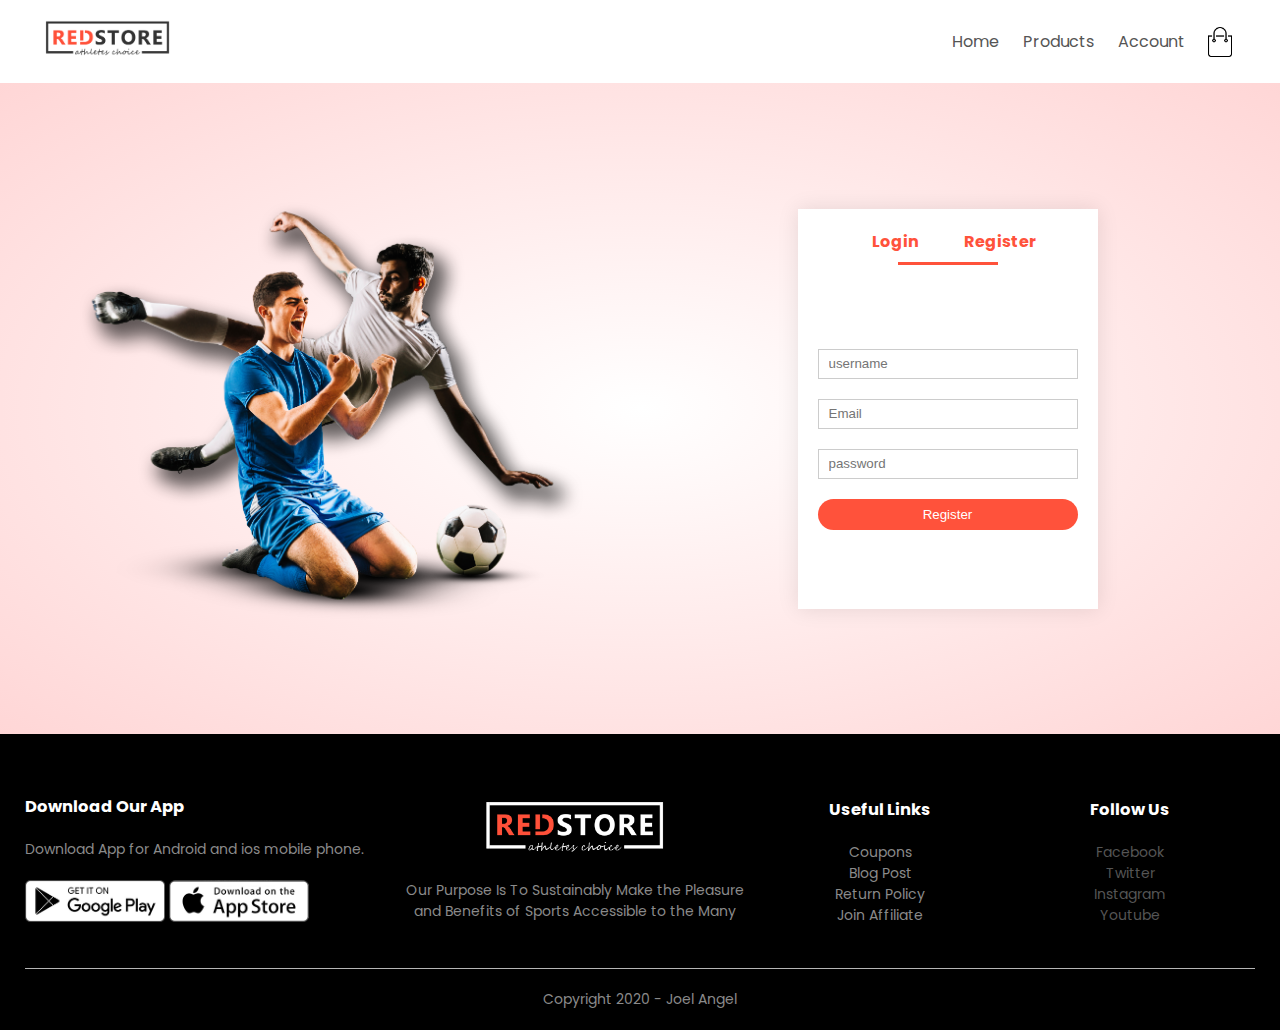
<file: account.html>
<!DOCTYPE html>
<html lang="en">
  <head>
    <meta charset="UTF-8" />
    <meta name="viewport" content="width=device-width, initial-scale=1.0" />
    <title>Account</title>
    <link href="style.css" rel="stylesheet" />
    <link
      href="https://fonts.googleapis.com/css2?family=Poppins:wght@200;300;400;500;600;700&display=swap"
      rel="stylesheet"
    />
    <link
      rel="stylesheet"
      href="https://stackpath.bootstrapcdn.com/font-awesome/4.7.0/css/font-awesome.min.css"
    />
  </head>
  <body>
    <!---------------Header Section---------------->
    <!--Section of the header-->
    <div class="container">
      <!--Never forget the container-->
      <div class="navbar">
        <div class="logo">
          <a href="index.html"><img src="/img/logo.png" width="125px" /></a>
        </div>
        <nav>
          <ul id="MenuItems">
            <li><a href="index.html">Home</a></li>
            <li><a href="product.html">Products</a></li>
            <!-- <li><a href = "">About</a></li>
            <li><a href = "">Contact</a></li> -->
            <li><a href="account.html">Account</a></li>
          </ul>
        </nav>
        <img src="/img/cart.png" width="30px" height="30px" />
        <img src="/img/menu.png" class="menu-icon" onclick="menutoggle()" />
      </div>
    </div>
    <!-- ----------------account--------------    -->
    <div class="account-page">
      <div class="container">
        <div class="row">
          <div class="col-2">
            <img src="/img/image1.png" width="100%" />
          </div>
          <div class="col-2">
            <div class="form-container">
              <div class="formbtn">
                <span onclick="login()">Login</span>
                <span onclick="register()">Register</span>
                <hr id="Indicator" />
              </div>
              <form id="loginForm">
                <input type="text" placeholder="username" required />
                <input type="password" placeholder="password" required />
                <button type="submit" class="btn">Login</button>
                <a href="">Forgot Password</a>
              </form>
              <form id="RegForm">
                <input type="text" placeholder="username" required />
                <input type="Email" placeholder="Email" required />
                <input type="password" placeholder="password" />
                <button type="submit" class="btn">Register</button>
              </form>
            </div>
          </div>
        </div>
      </div>
    </div>
    <!----------Footer--------->
    <div class="footer">
      <div class="container">
        <div class="row">
          <div class="footer-col-1">
            <h3>Download Our App</h3>
            <p>Download App for Android and ios mobile phone.</p>
            <div class="app-logo">
              <img src="/img/play-store.png" alt="" />
              <img src="/img/app-store.png" alt="" />
            </div>
          </div>
          <div class="footer-col-2">
            <img src="/img/logo-white.png" />
            <p>
              Our Purpose Is To Sustainably Make the Pleasure and Benefits of
              Sports Accessible to the Many
            </p>
          </div>
          <div class="footer-col-3">
            <h3>Useful Links</h3>
            <ul>
              <li>Coupons</li>
              <li>Blog Post</li>
              <li>Return Policy</li>
              <li>Join Affiliate</li>
            </ul>
          </div>
          <div class="footer-col-4">
            <h3>Follow Us</h3>
            <ul>
              <li><a href="http://www.facebook.com/">Facebook</a></li>
              <li><a href="http://www.twitter.com/">Twitter</a></li>
              <li><a href="http://www.instagram.com/">Instagram</a></li>
              <li><a href="http://www.youtube.com/">Youtube</a></li>
            </ul>
          </div>
        </div>
        <hr />
        <p class="copyright">Copyright 2020 - Joel Angel</p>
      </div>
    </div>
    <!-- ---------js for toggle menu--------- -->
    <script>
      var MenuItems = document.getElementById("MenuItems");

      MenuItems.style.maxHeight = "0px";

      function menutoggle() {
        if (MenuItems.style.maxHeight == "0px") {
          MenuItems.style.maxHeight = "200px";
        } else {
          MenuItems.style.maxHeight = "0px";
        }
      }
    </script>
    <!--js for account-->
    <script>
      var LoginForm = document.getElementById("loginForm");
      var RegForm = document.getElementById("RegForm");
      var Indicator = document.getElementById("Indicator");

      function register() {
        RegForm.style.transform = "translateX(0px)";
        LoginForm.style.transform = "translateX(0px)";
        Indicator.style.transform = "translateX(150px)";
      }

      function login() {
        RegForm.style.transform = "translateX(300px)";
        LoginForm.style.transform = "translateX(300px)";
        Indicator.style.transform = "translatex(0px)";
      }
    </script>
  </body>
</html>
</file>
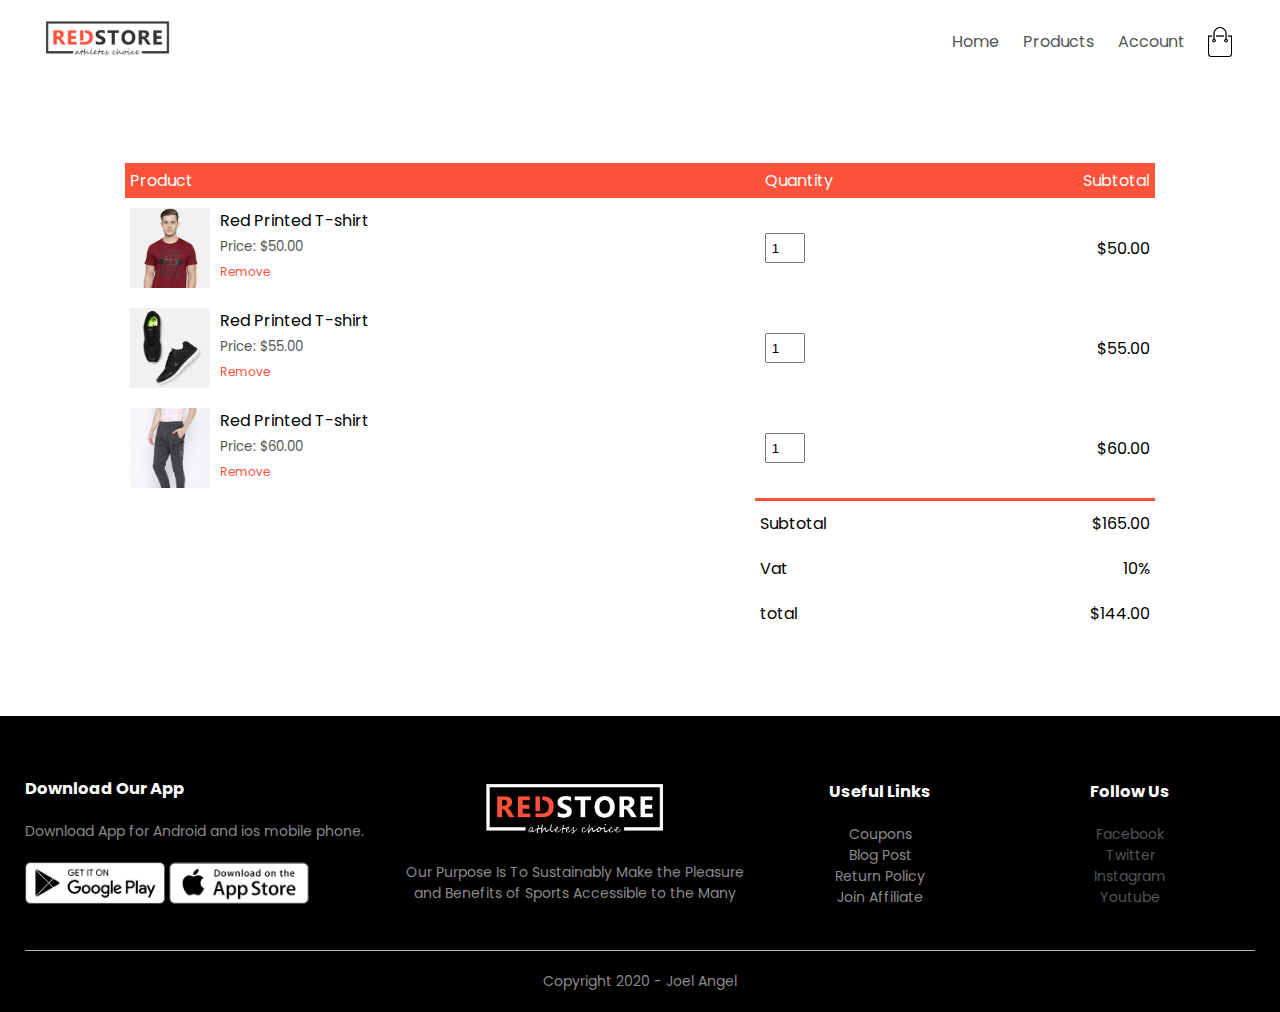
<file: cart.html>
<!DOCTYPE html>
<html lang="en">
  <head>
    <meta charset="UTF-8" />
    <meta name="viewport" content="width=device-width, initial-scale=1.0" />
    <title>Cart</title>
    <link href="style.css" rel="stylesheet" />
    <link
      href="https://fonts.googleapis.com/css2?family=Poppins:wght@200;300;400;500;600;700&display=swap"
      rel="stylesheet"
    />
    <link
      rel="stylesheet"
      href="https://stackpath.bootstrapcdn.com/font-awesome/4.7.0/css/font-awesome.min.css"
    />
  </head>
  <body>
    <!---------------Header Section---------------->
    <!--Section of the header-->
    <div class="container">
      <!--Never forget the container-->
      <div class="navbar">
        <div class="logo">
          <a href="cart.html"><img src="/img/logo.png" width="125px" /></a>
        </div>
        <nav>
          <ul id="MenuItems">
            <li><a href="index.html">Home</a></li>
            <li><a href="product.html">Products</a></li>
            <!-- <li><a href = "">About</a></li>
            <li><a href = "">Contact</a></li> -->
            <li><a href="account.html">Account</a></li>
          </ul>
        </nav>
        <img src="/img/cart.png" width="30px" height="30px" />
        <img src="/img/menu.png" class="menu-icon" onclick="menutoggle()" />
      </div>
    </div>

    <!---------Cart items details---------------->
    <div class="small-container cart-page">
      <table>
        <tr>
          <th>Product</th>
          <th>Quantity</th>
          <th>Subtotal</th>
        </tr>
        <!--BEGINNING OF THE FIRST ROW-->
        <tr>
          <td>
            <div class="cart-info">
              <img src="/img/buy-1.jpg" />
              <div>
                <p>Red Printed T-shirt</p>
                <small> Price: $50.00 </small>
                <br />
                <a href="">Remove</a>
              </div>
            </div>
          </td>
          <td><input type="number" value="1" /></td>
          <td>$50.00</td>
        </tr>
        <tr>
          <!--BEGINNING OF THE SECOND ROW-->
          <td>
            <div class="cart-info">
              <img src="/img/buy-2.jpg" />
              <div>
                <p>Red Printed T-shirt</p>
                <small> Price: $55.00 </small>
                <br />
                <a href="">Remove</a>
              </div>
            </div>
          </td>
          <td><input type="number" value="1" /></td>
          <td>$55.00</td>
        </tr>
        <tr>
          <!--BEGINNING OF THE THIRD ROW-->
          <td>
            <div class="cart-info">
              <img src="/img/buy-3.jpg" />
              <div>
                <p>Red Printed T-shirt</p>
                <small> Price: $60.00 </small>
                <br />
                <a href="">Remove</a>
              </div>
            </div>
          </td>
          <td><input type="number" value="1" /></td>
          <td>$60.00</td>
        </tr>
      </table>
      <div class="totalprice">
        <table>
          <tr>
            <td>Subtotal</td>
            <td>$165.00</td>
          </tr>
          <tr>
            <td>Vat</td>
            <td>10%</td>
          </tr>
          <tr>
            <td>total</td>
            <td>$144.00</td>
          </tr>
        </table>
      </div>
    </div>

    <!----------Footer--------->
    <div class="footer">
      <div class="container">
        <div class="row">
          <div class="footer-col-1">
            <h3>Download Our App</h3>
            <p>Download App for Android and ios mobile phone.</p>
            <div class="app-logo">
              <img src="/img/play-store.png" alt="" />
              <img src="/img/app-store.png" alt="" />
            </div>
          </div>
          <div class="footer-col-2">
            <img src="/img/logo-white.png" />
            <p>
              Our Purpose Is To Sustainably Make the Pleasure and Benefits of
              Sports Accessible to the Many
            </p>
          </div>
          <div class="footer-col-3">
            <h3>Useful Links</h3>
            <ul>
              <li>Coupons</li>
              <li>Blog Post</li>
              <li>Return Policy</li>
              <li>Join Affiliate</li>
            </ul>
          </div>
          <div class="footer-col-4">
            <h3>Follow Us</h3>
            <ul>
              <li><a href="http://www.facebook.com/">Facebook</a></li>
              <li><a href="http://www.twitter.com/">Twitter</a></li>
              <li><a href="http://www.instagram.com/">Instagram</a></li>
              <li><a href="http://www.youtube.com/">Youtube</a></li>
            </ul>
          </div>
        </div>
        <hr />
        <p class="copyright">Copyright 2020 - Joel Angel</p>
      </div>
    </div>
    <!-- ---------js for toggle menu--------- -->
    <script>
      var MenuItems = document.getElementById("MenuItems");

      MenuItems.style.maxHeight = "0px";

      function menutoggle() {
        if (MenuItems.style.maxHeight == "0px") {
          MenuItems.style.maxHeight = "200px";
        } else {
          MenuItems.style.maxHeight = "0px";
        }
      }
    </script>
  </body>
</html>
</file>
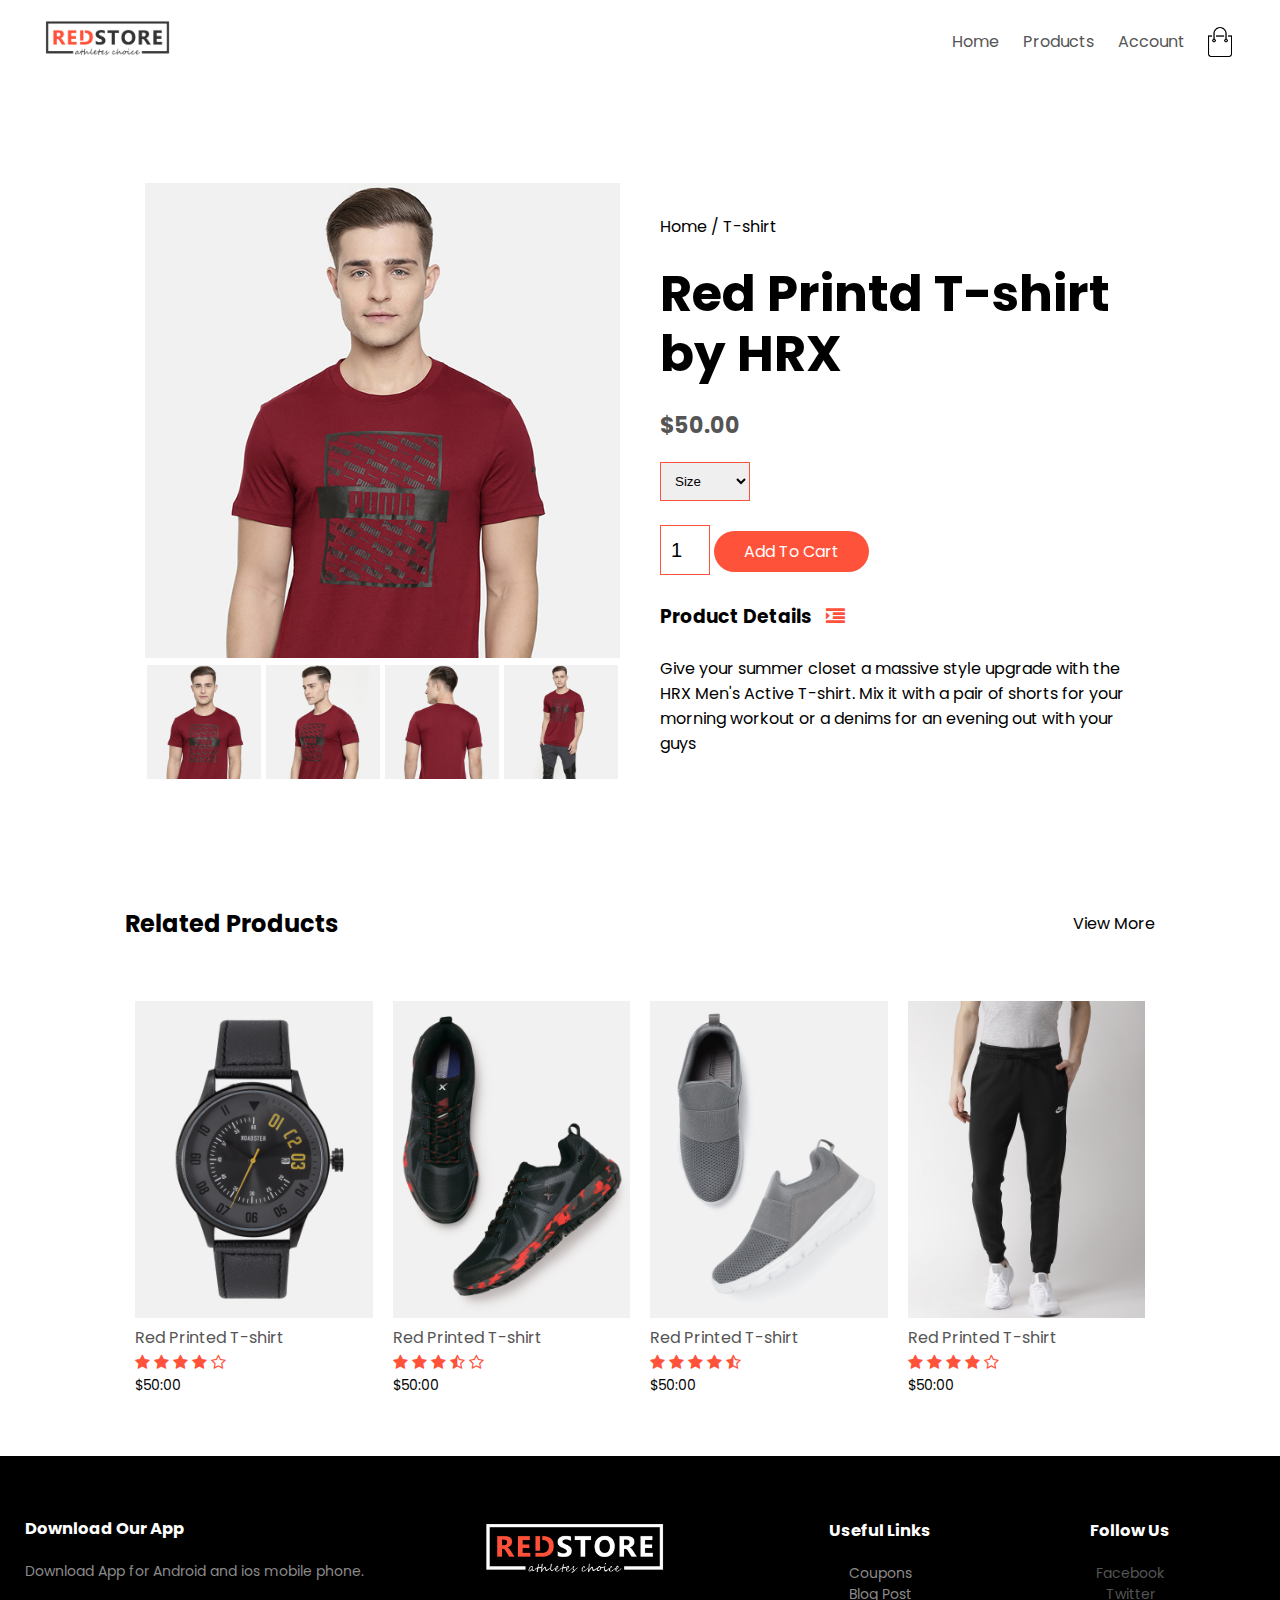
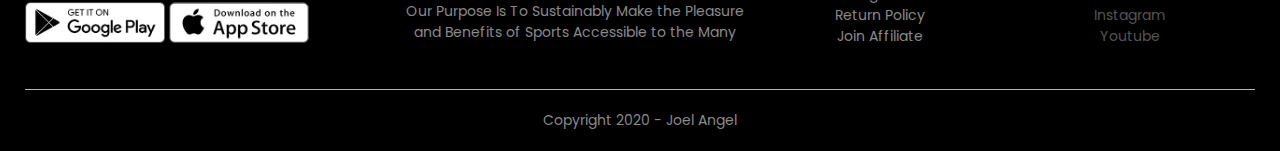
<file: product-detail.html>
<!DOCTYPE html>
<html lang="en">
<head>
<meta charset="UTF-8">
<meta name="viewport" content="width=device-width, initial-scale=1.0">
<title>All Products Store</title>
<link href = "style.css" rel = "stylesheet">
<link href="https://fonts.googleapis.com/css2?family=Poppins:wght@200;300;400;500;600;700&display=swap" rel="stylesheet">
<link rel = "stylesheet" href = "https://stackpath.bootstrapcdn.com/font-awesome/4.7.0/css/font-awesome.min.css">
</head>
<body>
<!---------------Header Section---------------->
<!--Section of the header-->
<div class="container"> <!--Never forget the container-->
<div class="navbar">
    <div class="logo">
        <a href = "index.html"><img src = "/img/logo.png" width="125px"></a>
    </div>
    <nav>
        <ul id = "MenuItems">
            <li><a href = "index.html">Home</a></li>
            <li><a href = "product.html">Products</a></li>
            <!-- <li><a href = "">About</a></li>
            <li><a href = "">Contact</a></li> -->
            <li><a href = "account.html">Account</a></li>
        </ul>
    </nav>
    <img src = "/img/cart.png" width="30px" height="30px">
    <img src = "/img/menu.png" class = "menu-icon" onclick="menutoggle()">
</div> 
</div>


<!-- ----------------Single Product Details--------------- -->

<div class="small-container single-product">
<div class="row">
    <div class="col-2">
        <img src="/img/gallery-1.jpg" width="100%" id = "productImg">
        <div class="small-img-row">
            <div class="small-img-col">
                <img src="/img/gallery-1.jpg" width = "100%" class = "small-img">
            </div>
            <div class="small-img-col">
                <img src="/img/gallery-2.jpg" width = "100%" class = "small-img">
            </div>
            <div class="small-img-col">
                <img src="/img/gallery-3.jpg" width = "100%" class = "small-img">
            </div>
            <div class="small-img-col">
                <img src="/img/gallery-4.jpg" width = "100%" class = "small-img">
            </div>
    </div>

    </div>      
    <div class="col-2">
        <p>Home / T-shirt</p>
        <h1>Red Printd T-shirt by HRX</h1>
            <h4>$50.00</h4>
            <select>
                <option>Size</option>
                <option>XXL</option>
                <option>XL</option>
                <option>Large</option>
                <option>Medium</option>
                <option>Small</option>
            </select>
            <input type = "number" value = "1">
            <a href="" class = "btn">Add To Cart</a>
            <h3>Product Details  <i class="fa fa-indent"></i></h3>
            <br>
            <p>Give your summer closet a massive style upgrade with the HRX Men's Active T-shirt. Mix it with a pair of shorts for your morning workout or a denims for an evening out with your guys</p>
    </div>
</div>
</div>
<!-- ---------------------title------------------- -->
<div class="small-container">
    <div class="row row-2">
        <h2>Related Products</h2>
        <p>View More</p>
    </div>
</div>


<div class = "small-container "> 
            <div class = "row">
                <div class="col-4">
                        <img src="/img/product-9.jpg" alt="">
                        <h4>Red Printed T-shirt</h4>
                        <div class="rating">
                            <i class="fa fa-star"></i>
                            <i class="fa fa-star"></i>
                            <i class="fa fa-star"></i>
                            <i class="fa fa-star"></i>
                            <i class="fa fa-star-o"></i>
                        </div>
                        <p>$50:00</p>
                </div>
                <div class="col-4">
                    <img src="/img/product-10.jpg" alt="">
                    <h4>Red Printed T-shirt</h4>
                    <div class="rating">
                        <i class="fa fa-star"></i>
                        <i class="fa fa-star"></i>
                        <i class="fa fa-star"></i>
                        <i class="fa fa-star-half-o"></i>
                        <i class="fa fa-star-o"></i>
                    </div>
                    <p>$50:00</p>
            </div>
            <div class="col-4">
                <img src="/img/product-11.jpg" alt="">
                <h4>Red Printed T-shirt</h4>
                <div class="rating">
                    <i class="fa fa-star"></i>
                    <i class="fa fa-star"></i>
                    <i class="fa fa-star"></i>
                    <i class="fa fa-star"></i>
                    <i class="fa fa-star-half-o"></i>
                </div>
                <p>$50:00</p>
        </div>
        <div class="col-4">
            <img src="/img/product-12.jpg" alt="">
            <h4>Red Printed T-shirt</h4>
            <div class="rating">
                <i class="fa fa-star"></i>
                <i class="fa fa-star"></i>
                <i class="fa fa-star"></i>
                <i class="fa fa-star"></i>
                <i class="fa fa-star-o"></i>
            </div>
            <p>$50:00</p>
        </div>
        </div>
        </div> 
        </div>     
        
    <!----------Footer--------->
    <div class="footer">
        <div class="container">
            <div class="row">
                <div class="footer-col-1">
                    <h3>Download Our App</h3>
                    <p>Download App for Android and ios mobile phone.</p>
                    <div class="app-logo">
                        <img src="/img/play-store.png" alt="">
                        <img src="/img/app-store.png" alt="">
                    </div>
                </div>
                <div class="footer-col-2">
                    <img src="/img/logo-white.png">
                    <p>Our Purpose Is To Sustainably Make the Pleasure and Benefits of Sports  Accessible to the Many</p>
                </div>
                <div class="footer-col-3">
                    <h3>Useful Links</h3>
                        <ul>
                            <li>Coupons</li>
                            <li>Blog Post</li>
                            <li>Return Policy</li>
                            <li>Join Affiliate</li>
                        </ul>
                </div>
                <div class="footer-col-4">
                    <h3>Follow Us</h3>
                        <ul>
                            <li><a href = "http://www.facebook.com/">Facebook</a></li>
                            <li><a href = "http://www.twitter.com/">Twitter</a></li>
                            <li><a href = "http://www.instagram.com/">Instagram</a></li>
                            <li><a href = "http://www.youtube.com/">Youtube</a></li>
                        </ul>
                </div>
            </div>
            <hr>
            <p class = "copyright">Copyright 2020 - Joel Angel</p>
        </div>
    </div>
    <!-- ---------js for toggle menu--------- -->
    <script>
        var MenuItems = document.getElementById("MenuItems");

        MenuItems.style.maxHeight = "0px";

        function menutoggle() {
            if(MenuItems.style.maxHeight == "0px")  
            {
                MenuItems.style.maxHeight = "200px";
            }
            else 
            {
                MenuItems.style.maxHeight = "0px";
            }
            
        }
    </script>

            <!-- ---------js for product gallery--------- -->
            <script>
                var productImg = document.getElementById("productImg");
                var smallImg = document.getElementsByClassName("small-img");

                    smallImg[0].onclick = function()
                        {
                        productImg.src = smallImg[0].src;
                    }    
                    smallImg[1].onclick = function() 
                    {
                        productImg.src = smallImg[1].src;
                    }    
                    smallImg[2].onclick = function() 
                    {
                        productImg.src = smallImg[2].src;
                    }  
                    smallImg[3].onclick = function() 
                    {
                        productImg.src = smallImg[3].src;
                    }      
            </script>

</body>
</html>
</file>
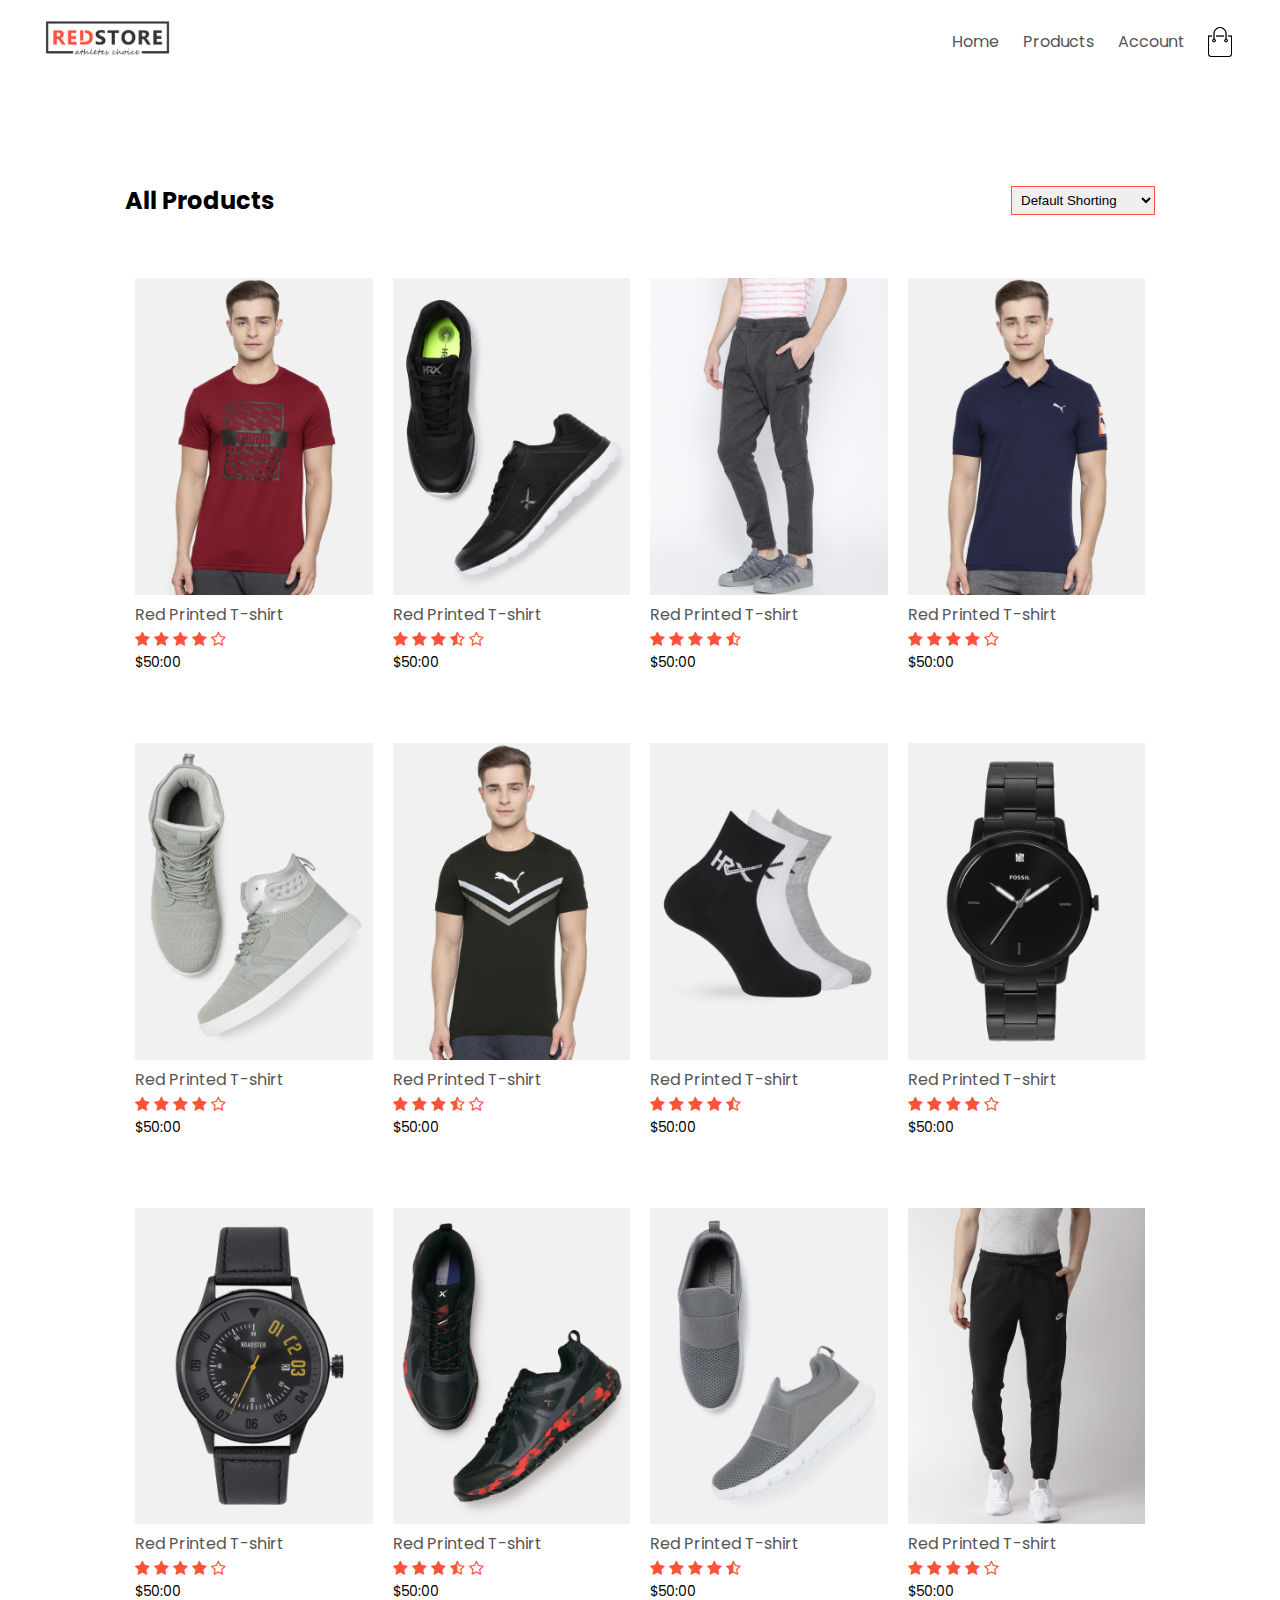
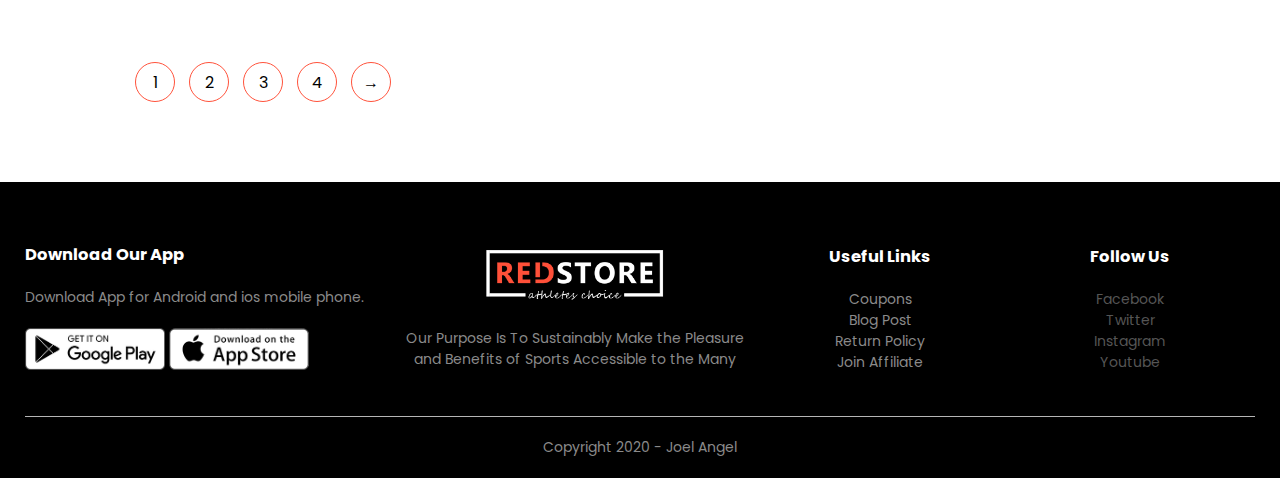
<file: product.html>
<!DOCTYPE html>
<html lang="en">
<head>
    <meta charset="UTF-8">
    <meta name="viewport" content="width=device-width, initial-scale=1.0">
    <title>All Products Store</title>
    <link href = "style.css" rel = "stylesheet">
    <link href="https://fonts.googleapis.com/css2?family=Poppins:wght@200;300;400;500;600;700&display=swap" rel="stylesheet">
    <link rel = "stylesheet" href = "https://stackpath.bootstrapcdn.com/font-awesome/4.7.0/css/font-awesome.min.css">
</head>
<body>
    <!---------------Header Section---------------->
<!--Section of the header-->
    <div class="container"> <!--Never forget the container-->
        <div class="navbar">
            <div class="logo">
                <a href = "index.html"><img src = "/img/logo.png" width="125px"></a>
            </div>
            <nav>
                <ul id = "MenuItems">
                    <li><a href = "index.html">Home</a></li>
                    <li><a href = "product.html">Products</a></li>
                    <!-- <li><a href = "">About</a></li>
                    <li><a href = "">Contact</a></li> -->
                    <li><a href = "account.html">Account</a></li>
                </ul>
            </nav>
            <img src = "/img/cart.png" width="30px" height="30px">
            <img src = "/img/menu.png" class = "menu-icon" onclick="menutoggle()">
        </div> 
    </div>
    <!---------------Featured Products---------------->
        <div class = "small-container ">
            <div class="row row-2">
                <h2>All Products</h2>
                    <select>
                        <option>Default Shorting</option>
                        <option>Short by price</option>
                        <option>Short by popularity</option>
                        <option>Short by Sale</option>

                    </select>
            </div>
            <div class = "row">
                        <div class="col-4">
                                <a href = "cart.html"><img src="/img/product-1.jpg" alt=""></a>
                                <a href = "cart.html"><h4>Red Printed T-shirt</h4></a>
                                <div class="rating">
                                    <i class="fa fa-star"></i>
                                    <i class="fa fa-star"></i>
                                    <i class="fa fa-star"></i>
                                    <i class="fa fa-star"></i>
                                    <i class="fa fa-star-o"></i>
                                </div>
                                <p>$50:00</p>
                        </div>
                        <div class="col-4">
                            <a href = "cart.html"><img src="/img/product-2.jpg" ></a>
                            <a href = "cart.html"><h4>Red Printed T-shirt</h4></a> 
                            <div class="rating">
                                <i class="fa fa-star"></i>
                                <i class="fa fa-star"></i>
                                <i class="fa fa-star"></i>
                                <i class="fa fa-star-half-o"></i>
                                <i class="fa fa-star-o"></i>
                            </div>
                            <p>$50:00</p>
                    </div>
                    <div class="col-4">
                        <a href = "cart.html"><img src="/img/product-3.jpg" alt=""></a>
                        <a href = "cart.html"<h4>Red Printed T-shirt</h4></a>
                        <div class="rating">
                            <i class="fa fa-star"></i>
                            <i class="fa fa-star"></i>
                            <i class="fa fa-star"></i>
                            <i class="fa fa-star"></i>
                            <i class="fa fa-star-half-o"></i>
                        </div>
                        <p>$50:00</p>
                </div>
                <div class="col-4">
                    <img src="/img/product-4.jpg" alt="">
                    <h4>Red Printed T-shirt</h4>
                    <div class="rating">
                        <i class="fa fa-star"></i>
                        <i class="fa fa-star"></i>
                        <i class="fa fa-star"></i>
                        <i class="fa fa-star"></i>
                        <i class="fa fa-star-o"></i>
                    </div>
                    <p>$50:00</p>
                    </div>
                    </div>   
                    <div class = "row">
                        <div class="col-4">
                                <img src="/img/product-5.jpg" alt="">
                                <h4>Red Printed T-shirt</h4>
                                <div class="rating">
                                    <i class="fa fa-star"></i>
                                    <i class="fa fa-star"></i>
                                    <i class="fa fa-star"></i>
                                    <i class="fa fa-star"></i>
                                    <i class="fa fa-star-o"></i>
                                </div>
                                <p>$50:00</p>
                        </div>
                        <div class="col-4">
                            <img src="/img/product-6.jpg" alt="">
                            <h4>Red Printed T-shirt</h4>
                            <div class="rating">
                                <i class="fa fa-star"></i>
                                <i class="fa fa-star"></i>
                                <i class="fa fa-star"></i>
                                <i class="fa fa-star-half-o"></i>
                                <i class="fa fa-star-o"></i>
                            </div>
                            <p>$50:00</p>
                    </div>
                    <div class="col-4">
                        <img src="/img/product-7.jpg" alt="">
                        <h4>Red Printed T-shirt</h4>
                        <div class="rating">
                            <i class="fa fa-star"></i>
                            <i class="fa fa-star"></i>
                            <i class="fa fa-star"></i>
                            <i class="fa fa-star"></i>
                            <i class="fa fa-star-half-o"></i>
                        </div>
                        <p>$50:00</p>
                </div>
                <div class="col-4">
                    <img src="/img/product-8.jpg" alt="">
                    <h4>Red Printed T-shirt</h4>
                    <div class="rating">
                        <i class="fa fa-star"></i>
                        <i class="fa fa-star"></i>
                        <i class="fa fa-star"></i>
                        <i class="fa fa-star"></i>
                        <i class="fa fa-star-o"></i>
                    </div>
                    <p>$50:00</p>
                    </div>
                    <div class = "row">
                        <div class="col-4">
                                <img src="/img/product-9.jpg" alt="">
                                <h4>Red Printed T-shirt</h4>
                                <div class="rating">
                                    <i class="fa fa-star"></i>
                                    <i class="fa fa-star"></i>
                                    <i class="fa fa-star"></i>
                                    <i class="fa fa-star"></i>
                                    <i class="fa fa-star-o"></i>
                                </div>
                                <p>$50:00</p>
                        </div>
                        <div class="col-4">
                            <img src="/img/product-10.jpg" alt="">
                            <h4>Red Printed T-shirt</h4>
                            <div class="rating">
                                <i class="fa fa-star"></i>
                                <i class="fa fa-star"></i>
                                <i class="fa fa-star"></i>
                                <i class="fa fa-star-half-o"></i>
                                <i class="fa fa-star-o"></i>
                            </div>
                            <p>$50:00</p>
                    </div>
                    <div class="col-4">
                        <img src="/img/product-11.jpg" alt="">
                        <h4>Red Printed T-shirt</h4>
                        <div class="rating">
                            <i class="fa fa-star"></i>
                            <i class="fa fa-star"></i>
                            <i class="fa fa-star"></i>
                            <i class="fa fa-star"></i>
                            <i class="fa fa-star-half-o"></i>
                        </div>
                        <p>$50:00</p>
                </div>
                <div class="col-4">
                    <img src="/img/product-12.jpg" alt="">
                    <h4>Red Printed T-shirt</h4>
                    <div class="rating">
                        <i class="fa fa-star"></i>
                        <i class="fa fa-star"></i>
                        <i class="fa fa-star"></i>
                        <i class="fa fa-star"></i>
                        <i class="fa fa-star-o"></i>
                    </div>
                    <p>$50:00</p>
                </div>
                </div>
                </div> 
                <div class="page-btn">
                    <span>1</span>
                    <span>2</span>
                    <span>3</span>
                    <span>4</span>
                    <span>&#8594;</span>
                </div>
                </div>                   
            <!----------Footer--------->
            <div class="footer">
                <div class="container">
                    <div class="row">
                        <div class="footer-col-1">
                            <h3>Download Our App</h3>
                            <p>Download App for Android and ios mobile phone.</p>
                            <div class="app-logo">
                                <img src="/img/play-store.png" alt="">
                                <img src="/img/app-store.png" alt="">
                            </div>
                        </div>
                        <div class="footer-col-2">
                            <img src="/img/logo-white.png">
                            <p>Our Purpose Is To Sustainably Make the Pleasure and Benefits of Sports  Accessible to the Many</p>
                        </div>
                        <div class="footer-col-3">
                            <h3>Useful Links</h3>
                                <ul>
                                    <li>Coupons</li>
                                    <li>Blog Post</li>
                                    <li>Return Policy</li>
                                    <li>Join Affiliate</li>
                                </ul>
                        </div>
                        <div class="footer-col-4">
                            <h3>Follow Us</h3>
                                <ul>
                                    <li><a href = "http://www.facebook.com/">Facebook</a></li>
                                    <li><a href = "http://www.twitter.com/">Twitter</a></li>
                                    <li><a href = "http://www.instagram.com/">Instagram</a></li>
                                    <li><a href = "http://www.youtube.com/">Youtube</a></li>
                                </ul>
                        </div>
                    </div>
                    <hr>
                    <p class = "copyright">Copyright 2020 - Joel Angel</p>
                </div>
            </div>
            <!-- ---------js for toggle menu--------- -->
            <script>
                var MenuItems = document.getElementById("MenuItems");

                MenuItems.style.maxHeight = "0px";

                function menutoggle() {
                    if(MenuItems.style.maxHeight == "0px")  
                    {
                        MenuItems.style.maxHeight = "200px";
                    }
                    else 
                    {
                        MenuItems.style.maxHeight = "0px";
                    }
                    
                }
            </script>
</body>
</html>
</file>
<file: style.css>
* {
  box-sizing: border-box;
  padding: 0;
  margin: 0;
}

body {
  font-family: "Poppins", sans-serif;
}

.header {
  background: radial-gradient(#fff, #ffd6d6);
}

.header .row {
  margin-top: 70px;
}

.navbar {
  display: flex;
  align-items: center;
  padding: 20px;
}

nav {
  flex: 1;
  text-align: right;
}

nav ul {
  display: inline-block;
  list-style-type: none;
}

nav ul li {
  display: inline-block;
  /*we said display inline block here so that it can be straight*/
  margin-right: 20px;
  /*to give it some space for the links to be evenly separated*/
}
nav ul li a {
  transition: all 1s ease-in-out;
}

nav ul li a:hover {
  border-bottom: 1px solid #000;

  -webkit-transform: scale(1.3);
  -ms-transform: scale(1.3);
  transform: scale(1.3);
  transition: 0.4s;

  color: black;
}

a {
  text-decoration: none;
  color: #555;
}

p {```````````````````````````````````````````````````````````````
  color: #555;
}

.container {
  max-width: 1400px;
  margin: auto;
  padding-left: 25px;
  padding-right: 25px;
}

.row {
  display: flex;
  align-items: center;
  flex-wrap: wrap;
  justify-content: space-around;
}

.col-2 {
  flex-basis: 50%;
  min-width: 300px;
}

/*This is for the h1 and the p tag*/

.col-2 img {
  /*This is for the image*/
  max-width: 100%;
  padding: 50px;
}

.col-2 h1 {
  font-size: 50px;
  line-height: 60px;
  margin: 25px 0;
}

.btn {
  display: inline-block;
  background: #ff523b;
  color: #fff;
  padding: 8px 30px;
  margin: 30px 0;
  border-radius: 30px;
  transition: 0.5s ease-in-out;
}

.btn:hover {
  background: #563434;
}

#categories {
  margin: 70px 0;
}

.col-3 {
  flex-basis: 30%;
  min-width: 250px;
  margin-bottom: 30px;
  transition: all 0.2s linear;
}

.col-3 img {
  width: 100%;
  /* height: 300px; */
  transition: all 0.2s linear;
  background-size: contain;
}

.col-3:hover {
  transform: scale(1.1);
}

.small-container {
  max-width: 1080px;
  margin: 0 auto;
  padding-left: 25px;
  /*what he does with the padding is to make the image perfect*/
  padding-right: 25px;
}

.col-4 {
  flex-basis: 25%;
  padding: 10px;
  min-width: 200px;
  margin-bottom: 50px;
  transition: 0.5s;
}

.col-4 img {
  width: 100%;
}

.title {
  text-align: center;
  margin: 0 auto 80px;
  position: relative;
  line-height: 90px;
  color: black;
  font-size: 40px;
}

.title::after {
  content: "";
  background: #ff523b;
  width: 180px;
  height: 3px;
  border-radius: 5px;
  position: absolute;
  bottom: 0;
  left: 50%;
  transform: translateX(-50%);
}

h4 {
  color: #555;
  font-weight: normal;
}

.col-4 p {
  font-size: 14px;
}

.rating .fa {
  color: #ff523b;
}

.col-4:hover {
  transform: translateY(-20px);
  /* X is left right, Y is up down*/
}

/*OFFER*/
.offer {
  padding: 40px 0;
  background: radial-gradient(#fff, #ffd6d6);
  margin-top: 80px;
}

.col-2 .offer-img {
  padding: 50px;
  /* border-radius: 5px; */
}

small {
  color: #555;
}

.btn {
  display: inline-block;
  background: #ff523b;
  color: #fff;
  padding: 8px 30px;
  margin: 30px 0;
  border-radius: 30px;
  transition: 0.5s ease-in-out;
}

/*.testimonial */

.testimonial {
  padding-top: 100px;
  padding-bottom: 50px;
}

.testimonial .col-3 {
  text-align: center;
  padding: 40px 20px;
  box-shadow: 0 0 20px 0px rgba(0, 0, 0, 0.1);
  cursor: pointer;
  transition: transform.5s;
}

.testimonial .col-3 img {
  width: 50px;
  margin-top: 20px;
  border-radius: 50%;
}

.testimonial .col-3:hover {
  transform: translateY(-10px);
}

.fa.fa-quote-left {
  font-size: 30px;
  color: #ff523b;
}

.col-3 p {
  font-size: 12px;
  margin: 12px 0;
  color: #777;
}

.testimonial .col-3 h3 {
  font-weight: 600;
  color: #555;
  font-size: 16px;
}

/*--------------------Brands-----------*/

.brands {
  margin: 100px auto;
}

.col-5 {
  width: 160px;
}

.col-5 img {
  width: 100%;
  cursor: pointer;
  filter: grayscale(100%);
}

.col-5 img:hover {
  filter: grayscale(0);
}

/*--------------footer---------------*/
.footer {
  background: #000;
  color: #8a8a8a;
  font-size: 14px;
  padding: 60px 0 20px;
  cursor: pointer;
}

.footer p {
  color: #8a8a8a;
}

.footer h3 {
  color: white;
  margin-bottom: 20px;
}

.footer-col-1,
.footer-col-2,
.footer-col-3,
.footer-col-4 {
  min-width: 250px;
  margin-bottom: 20px;
}

.footer-col-1 {
  flex-basis: 30%;
}

.footer-col-2 {
  flex: 1;
  text-align: center;
}

.footer-col-2 img {
  width: 180px;
  margin-bottom: 20px;
}

.footer-col-3,
.footer-col-4 {
  flex-basis: 12%;
  text-align: center;
}

ul {
  list-style: none;
}

.app-logo {
  margin-top: 20px;
}

.app-logo img {
  width: 140px;
}

.footer hr {
  border: none;
  background: #b5b5b5;
  height: 1px;
  margin: 20px 0;
}

.copyright {
  text-align: center;
}

.menu-icon {
  width: 28px;
  margin-left: 20px;
  display: none;
}

/* -----------------media queries----------- */

@media only screen and (max-width: 800px) {
  nav ul {
    position: absolute;
    top: 70px;
    left: 0;
    background: #333;
    width: 100%;
    overflow: hidden;
    transition: max-height 0.5s;
  }

  nav ul li {
    display: block;
    margin: 10px 50px 10px 0;
  }

  nav ul li a {
    color: white;
  }

  .menu-icon {
    display: block;
    cursor: pointer;
  }
}

/*----------all products----------*/

.row-2 {
  justify-content: space-between;
  margin: 100px auto 50px;
}

select {
  border: 1px solid #ff523b;
  padding: 5px;
}

select:focus {
  outline: none;
}

.page-btn {
  margin: 0 auto 80px;
  transition: 0.5s;
}

.page-btn span {
  display: inline-block;
  border: 1px solid #ff523b;
  margin-left: 10px;
  width: 40px;
  height: 40px;
  text-align: center;
  line-height: 40px;
  cursor: pointer;
  border-radius: 50%;
}

.page-btn span:hover {
  background: #ff523b;
  color: white;
}

/*-- ----------------Single Product Details--------------- -->*/

.single-product {
  margin-top: 80px;
}

.single-product .col-2 img {
  padding: 0;
}

.single-product .col-2 {
  padding: 20px;
}

.single-product .col-2 h4 {
  margin: 20px 0;
  font-size: 22px;
  font-weight: bold;
}

.single-product select {
  display: block;
  padding: 10px;
  margin-top: 20px;
}

.single-product input {
  width: 50px;
  height: 50px;
  padding-left: 10px;
  font-size: 20px;
  margin-right: 1 0px;
  border: 1px solid #ff523b;
}

input:focus {
  outline: none;
}

.single-product .fa {
  color: #ff523b;
  margin-left: 10px;
}

.small-img-row {
  display: flex;
  justify-content: space-around;
}

.small-img-col {
  flex-basis: 24%;
  cursor: pointer;
}

/* --------cart items-------- */

.cart-page {
  margin: 80px auto;
}

table {
  width: 100%;
  border-collapse: collapse;
  /*//removes the unwanted text*/
}

.cart-info {
  display: flex;
  flex-wrap: wrap;
}

th {
  text-align: left;
  padding: 5px;
  color: white;
  background: #ff523b;
  font-weight: normal;
}

td {
  padding: 10px 5px;
}

td input {
  width: 40px;
  height: 30px;
  padding: 5px;
}

td a {
  color: #ff523b;
  font-size: 12px;
}

td img {
  width: 80px;
  height: 80px;
  margin-right: 10px;
}

.totalprice {
  display: flex;
  justify-content: flex-end;
}

.totalprice table {
  border-top: 3px solid #ff523b;
  width: 100%;
  max-width: 400px;
}

td:last-child {
  text-align: right;
}

th:last-child {
  text-align: right;
}

/*Account-page*/

.account-page {
  padding: 50px 0;
  background: radial-gradient(#fff, #ffd6d6);
}

.form-container {
  background: white;
  width: 300px;
  height: 400px;
  position: relative;
  text-align: center;
  padding: 20px 0;
  margin: auto;
  box-shadow: 0 0 20px 0px rgba(0, 0, 0, 0.1);
  overflow: hidden;
}

.form-container span {
  font-weight: bold;
  padding: 0 10px;
  color: #ff523b;
  cursor: pointer;
  width: 100px;
  display: inline-block;
}

.form-btn {
  display: inline-block;
}

.form-container form {
  max-width: 300px;
  padding: 0 20px;
  position: absolute;
  top: 130px;
  transition: transform 1s;
}

form input {
  width: 100%;
  height: 30px;
  margin: 10px 0;
  padding: 0 10px;
  border: 1px solid #ccc;
}

form .btn {
  width: 100%;
  border: none;
  cursor: pointer;
  margin: 10px 0;
}

form .btn:focus {
  outline: none;
}

#loginForm {
  left: -300px;
}

#RegForm {
  left: 0;
}

form a {
  font-size: 12px;
}

#Indicator {
  width: 100px;
  border: none;
  background: #ff523b;
  height: 3px;
  margin-top: 8px;
  transform: translateX(100px);
  transition: transform 1s;
}

/* media query for less than 600 screen size */

@media only screen and (max-width: 600px) {
  .row {
    text-align: center;
  }

  .col-2,
  .col-3,
  .col-4 {
    flex-basis: 100%;
  }

  .single-product .row {
    text-align: left;
  }

  .single-product .col-2 {
    padding: 20px 0;
  }

  .single-product h1 {
    font-size: 26px;
    line-height: 30px;
  }

  .cart-info p {
    display: none;
  }
}
</file>
